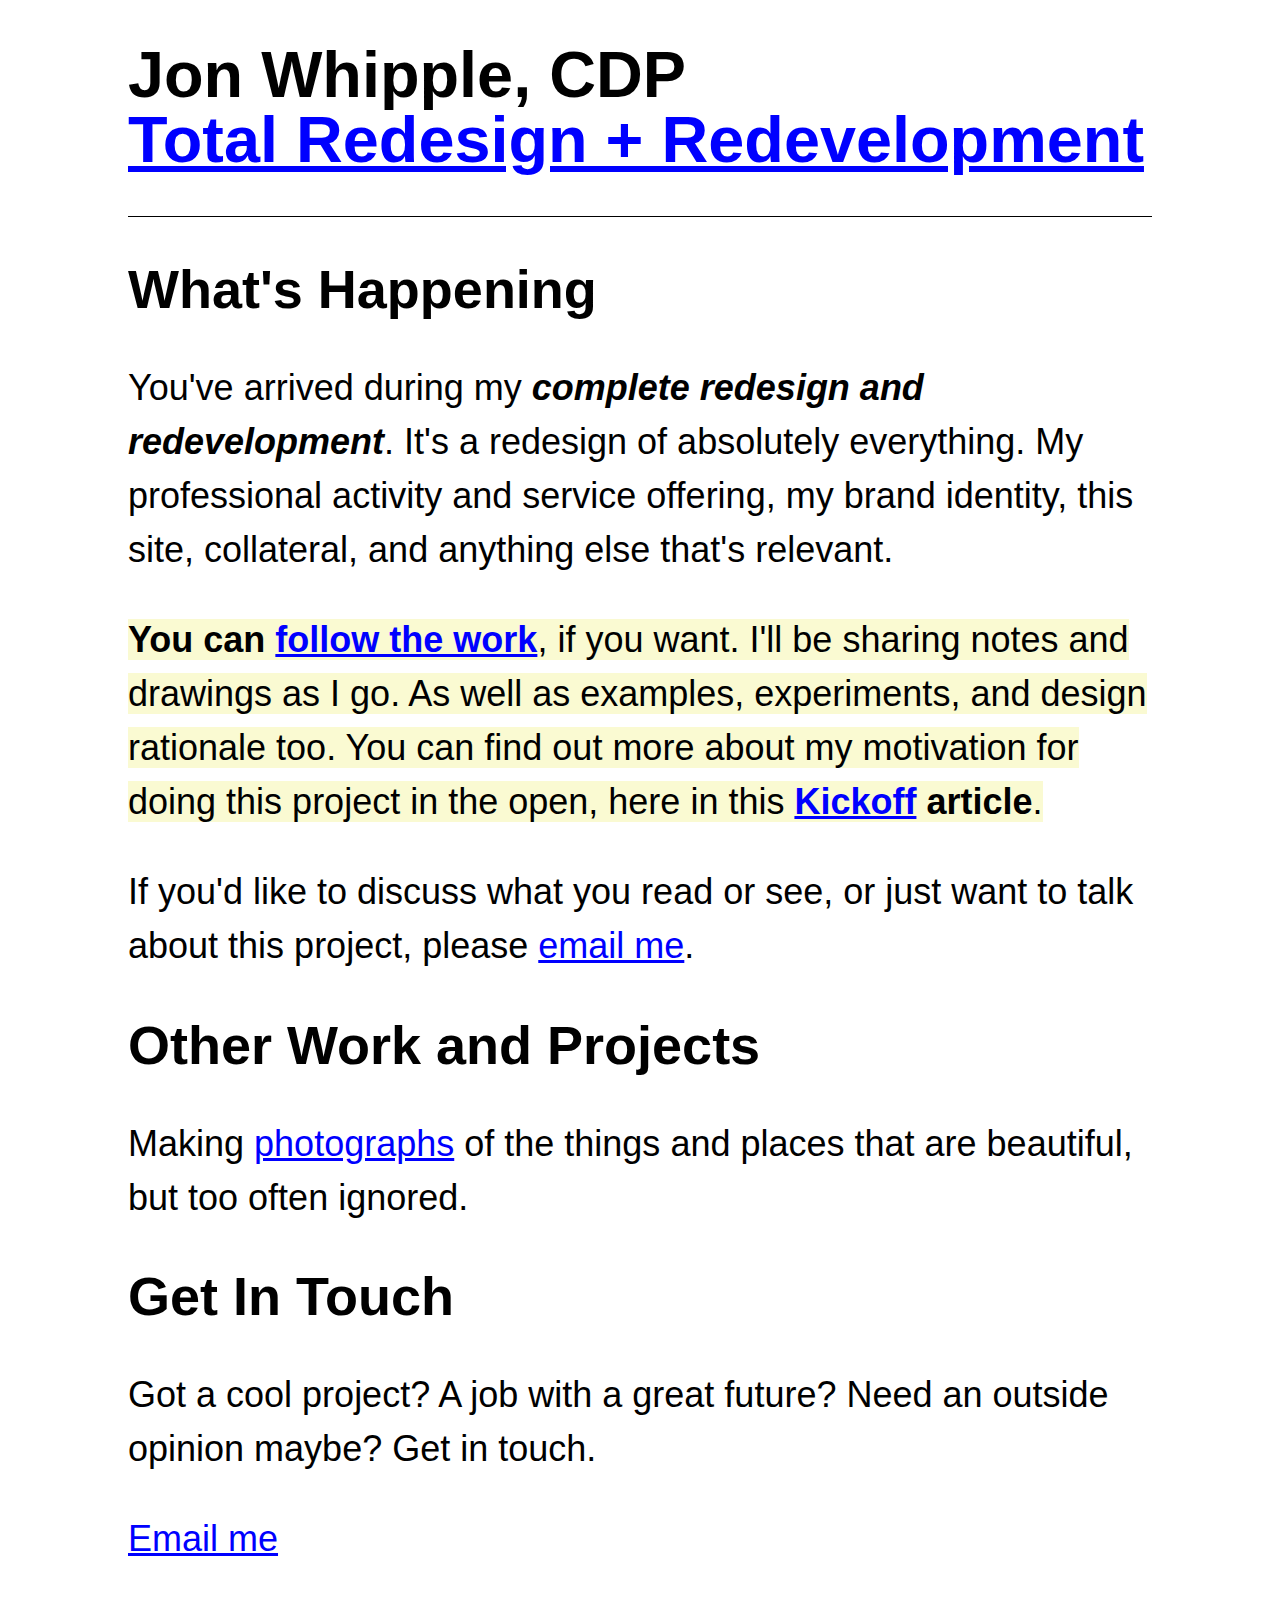
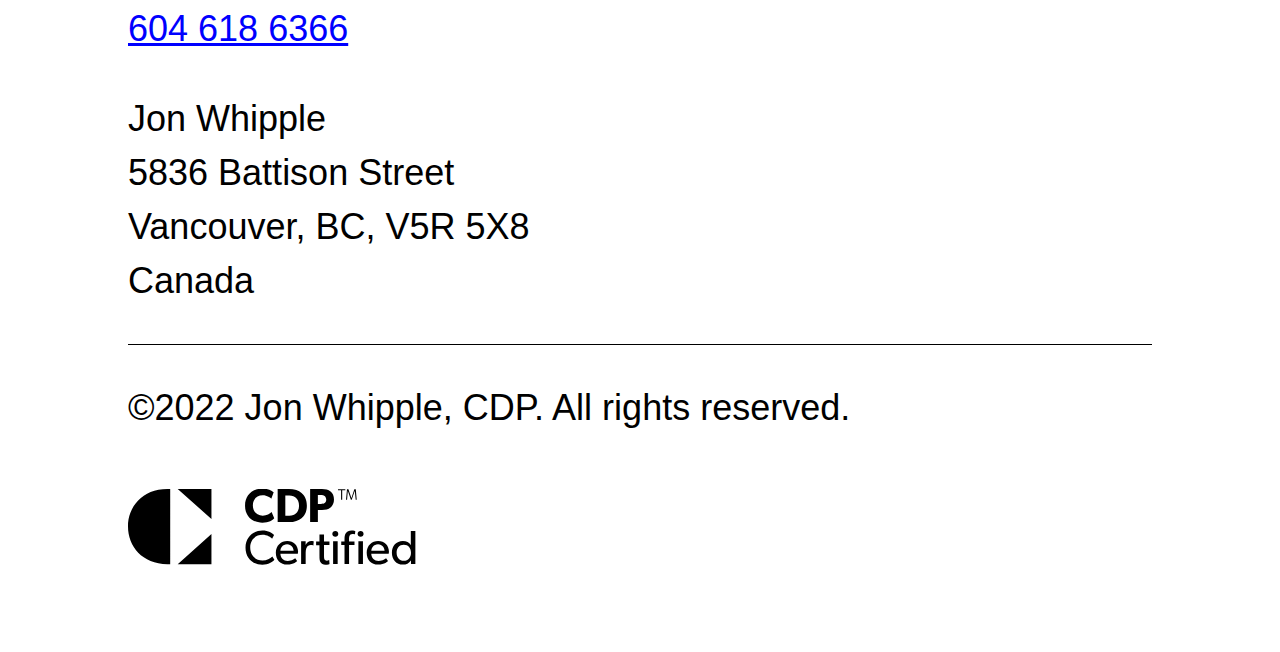
<file: index.html>
<!DOCTYPE html>
<html>
	<head>
		<title>Jon Whipple, CDP</title>
		<meta title="Jon Whipple, CPD">
		<meta charset="utf-8">
		<link rel="stylesheet" href="css/normalize.css">
		<link rel="stylesheet" href="css/jonwhipple.css">
		<script></script>
	</head>
	<body>
		<header>
			<h1>
				Jon Whipple, CDP<br>
				<a href="project-log.html">Total Redesign + Redevelop&shy;ment</a>
			</h1>
		</header>
		<main>
			<section>
				<h2 id="whats-happening">What's Happening</h2>
				<p>You've arrived during my <b><i>complete redesign and redevelopment</i></b>. It's a redesign of absolutely everything. My professional activity and service offering, my brand identity, this site, collateral, and anything else that's relevant.</p>
				<p><span class="highlight"><b>You can <a href="project-log.html">follow the work</a></b>, if you want. I'll be sharing notes and drawings as I go. As well as examples, experiments, and design rationale too. You can find out more about my motivation for doing this project in the open, here in this <b><a href="project-log.html#kickoff">Kickoff</a> article</b>.</span></p>
				<p>If you'd like to discuss what you read or see, or just want to talk about this project, please <a href="mailto:jon@jonwhipple.com?subject=The%20Total%20Redesign%20Project">email me</a>.</p>
			</section>
			<section>
				<h2 id="other-work">Other Work and Projects</h2>
				<p>Making <a href="https://youpic.com/photographer/JonWhipple/">photographs</a> of the things and places that are beautiful, but too often ignored.</p>
			</section>
			<section>
				<h2>Get In Touch</h2>
				<p>Got a cool project? A job with a great future? Need an outside opinion maybe? Get in touch.</p>
				<p><a href="mailto:jon@jonwhipple.com?subject=I've%20got%20a%prposal%20for%20you">Email me</a></p>
				<p><a href="tel:+1(604)6186366">604 618 6366</a></p>
				<p>
					Jon Whipple<br>
					5836 Battison Street<br>
					Vancouver, BC, V5R 5X8<br>
					Canada
				</p>
			</section>
		</main>
		<footer>
			<p class="copyright">©2022 Jon Whipple, CDP. All rights reserved.</p>
			<p><a class="descan" href="https://descan.ca"><img class="certification-mark" src="graphics/cdp.svg" /></a></p>
		</footer>
	</body>
</html>
</file>
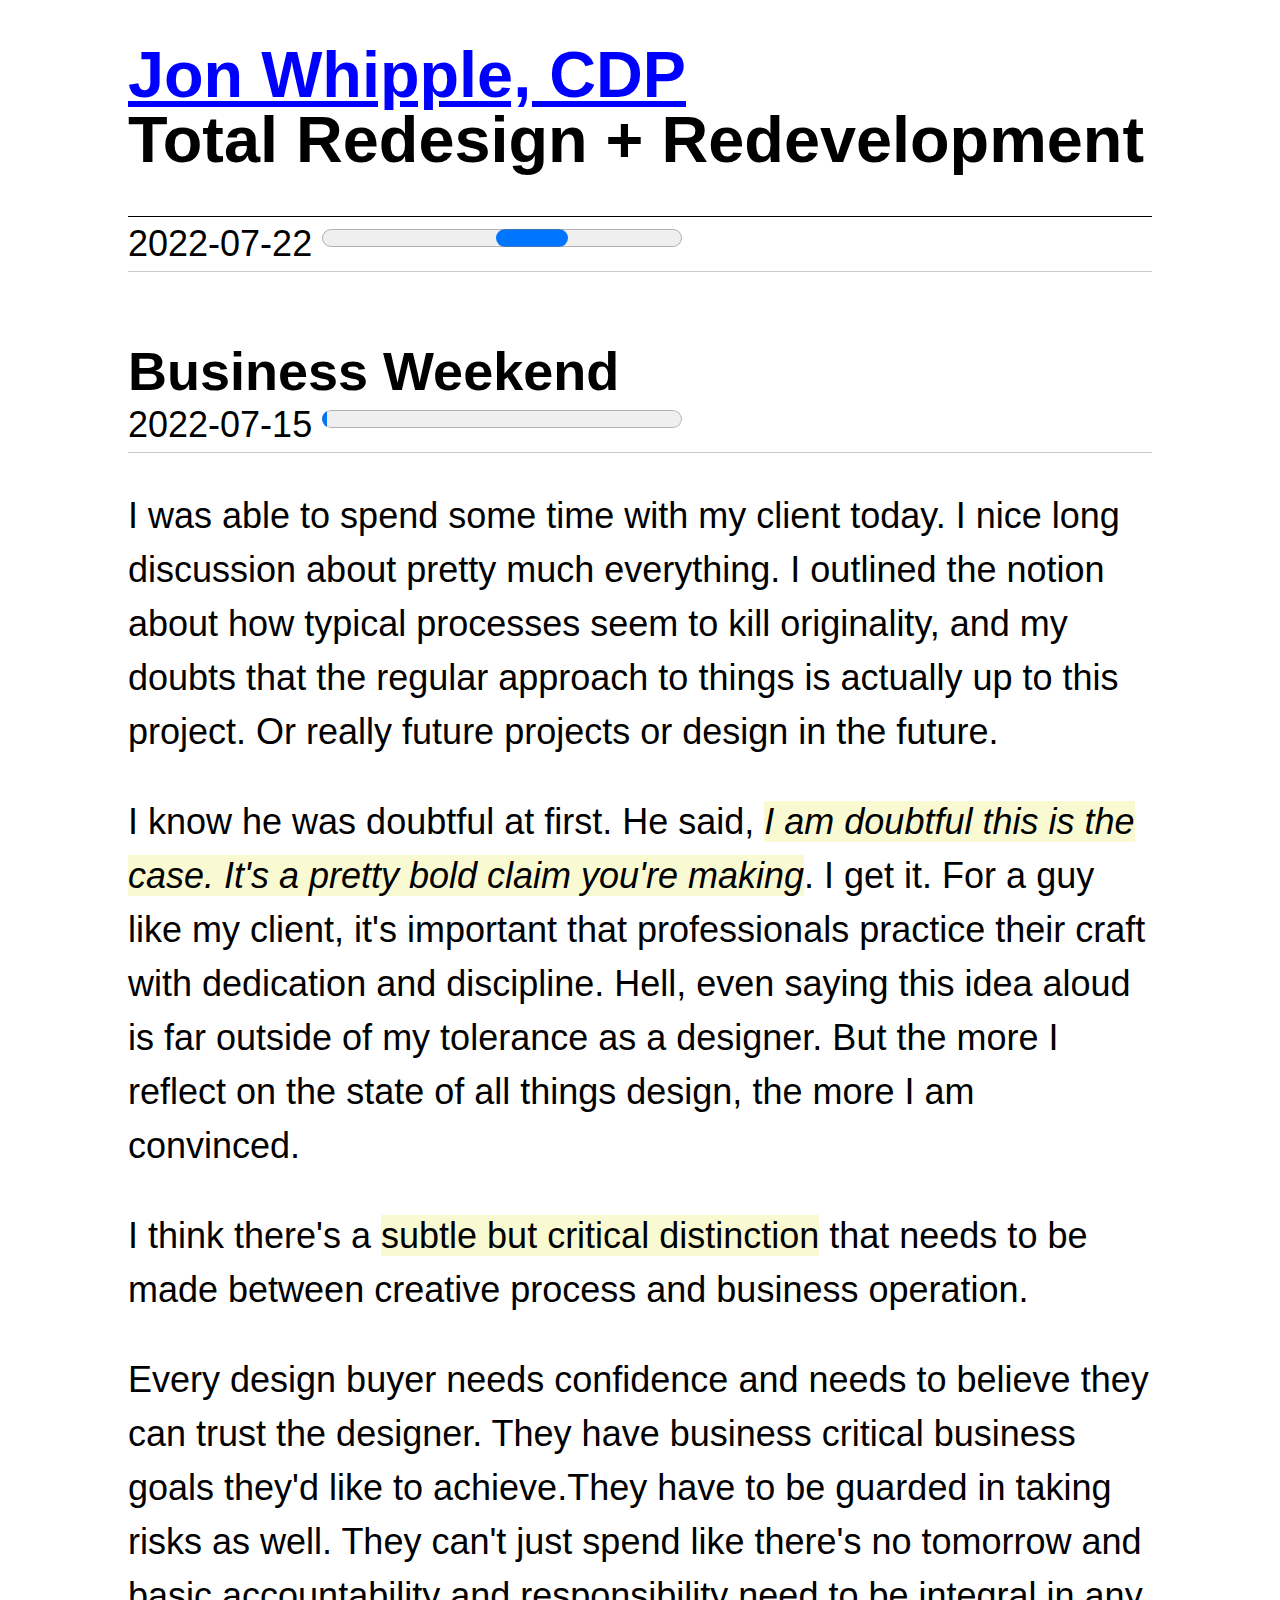
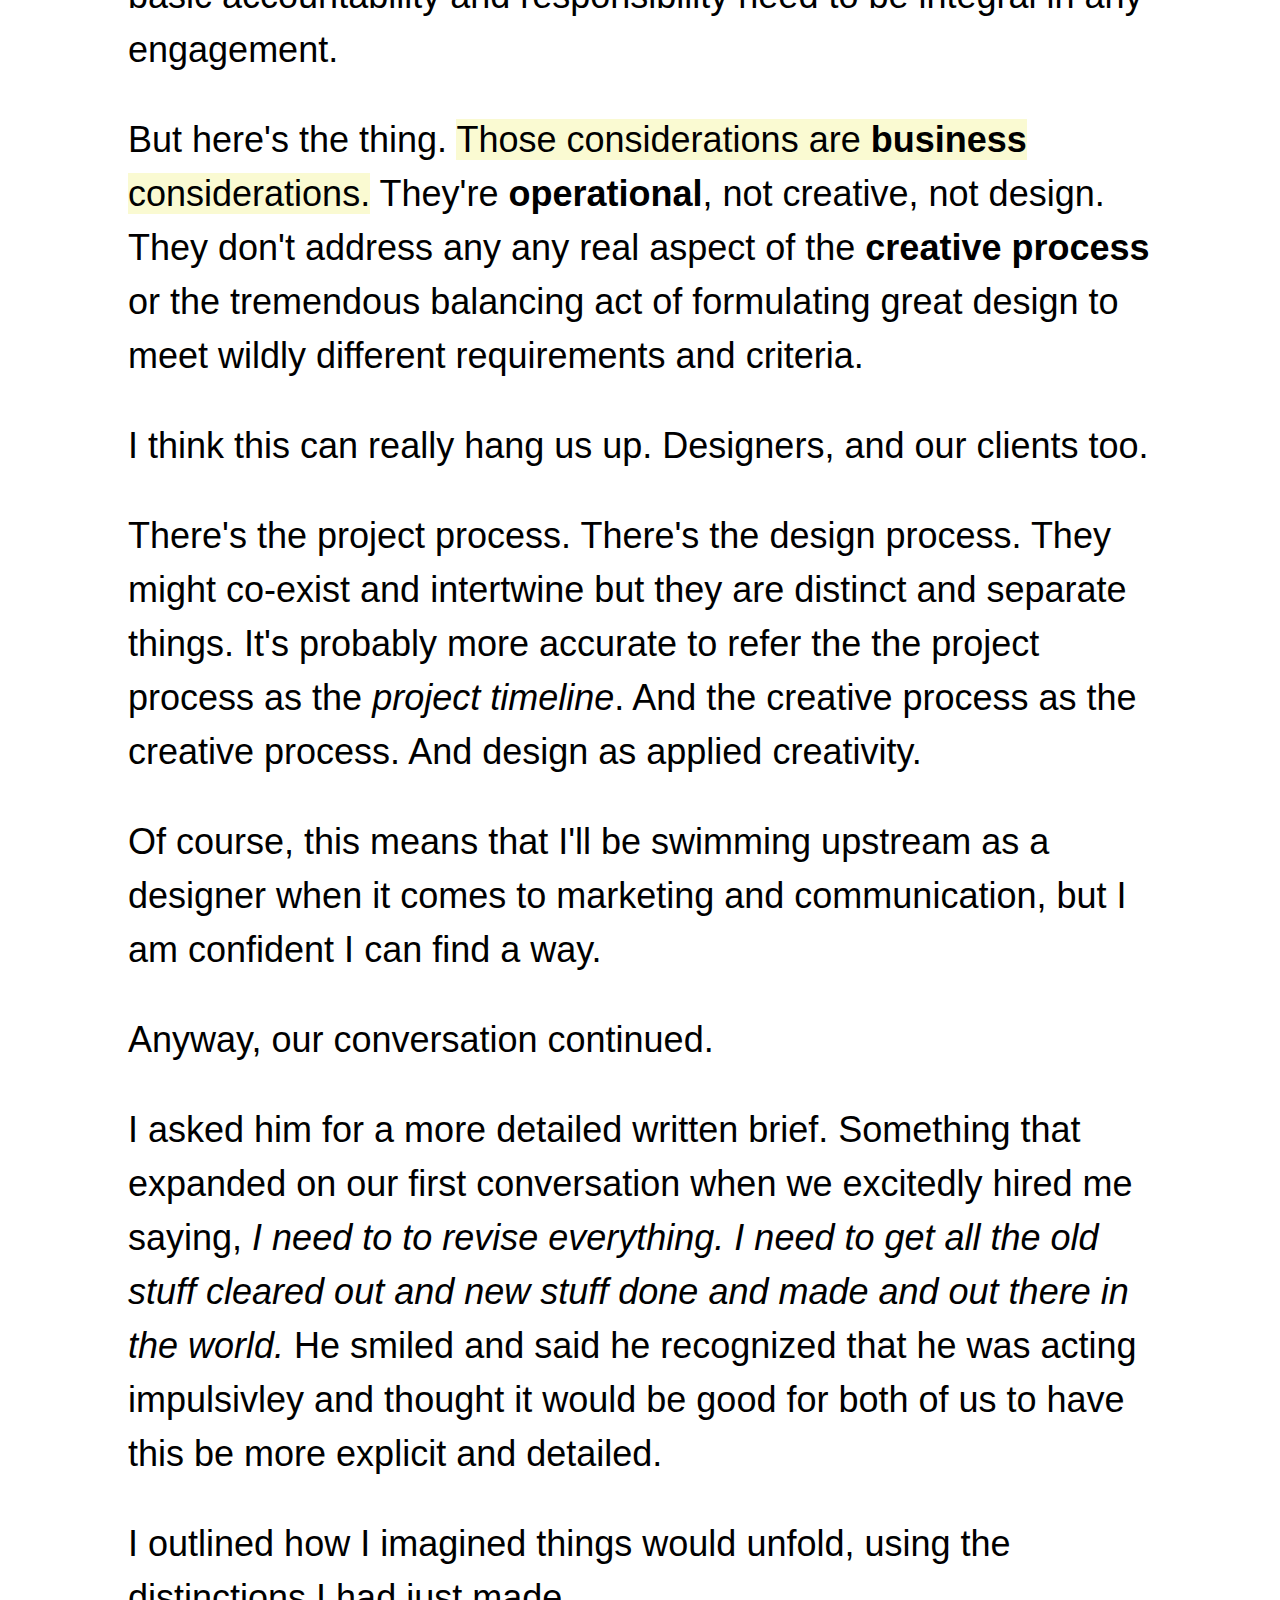
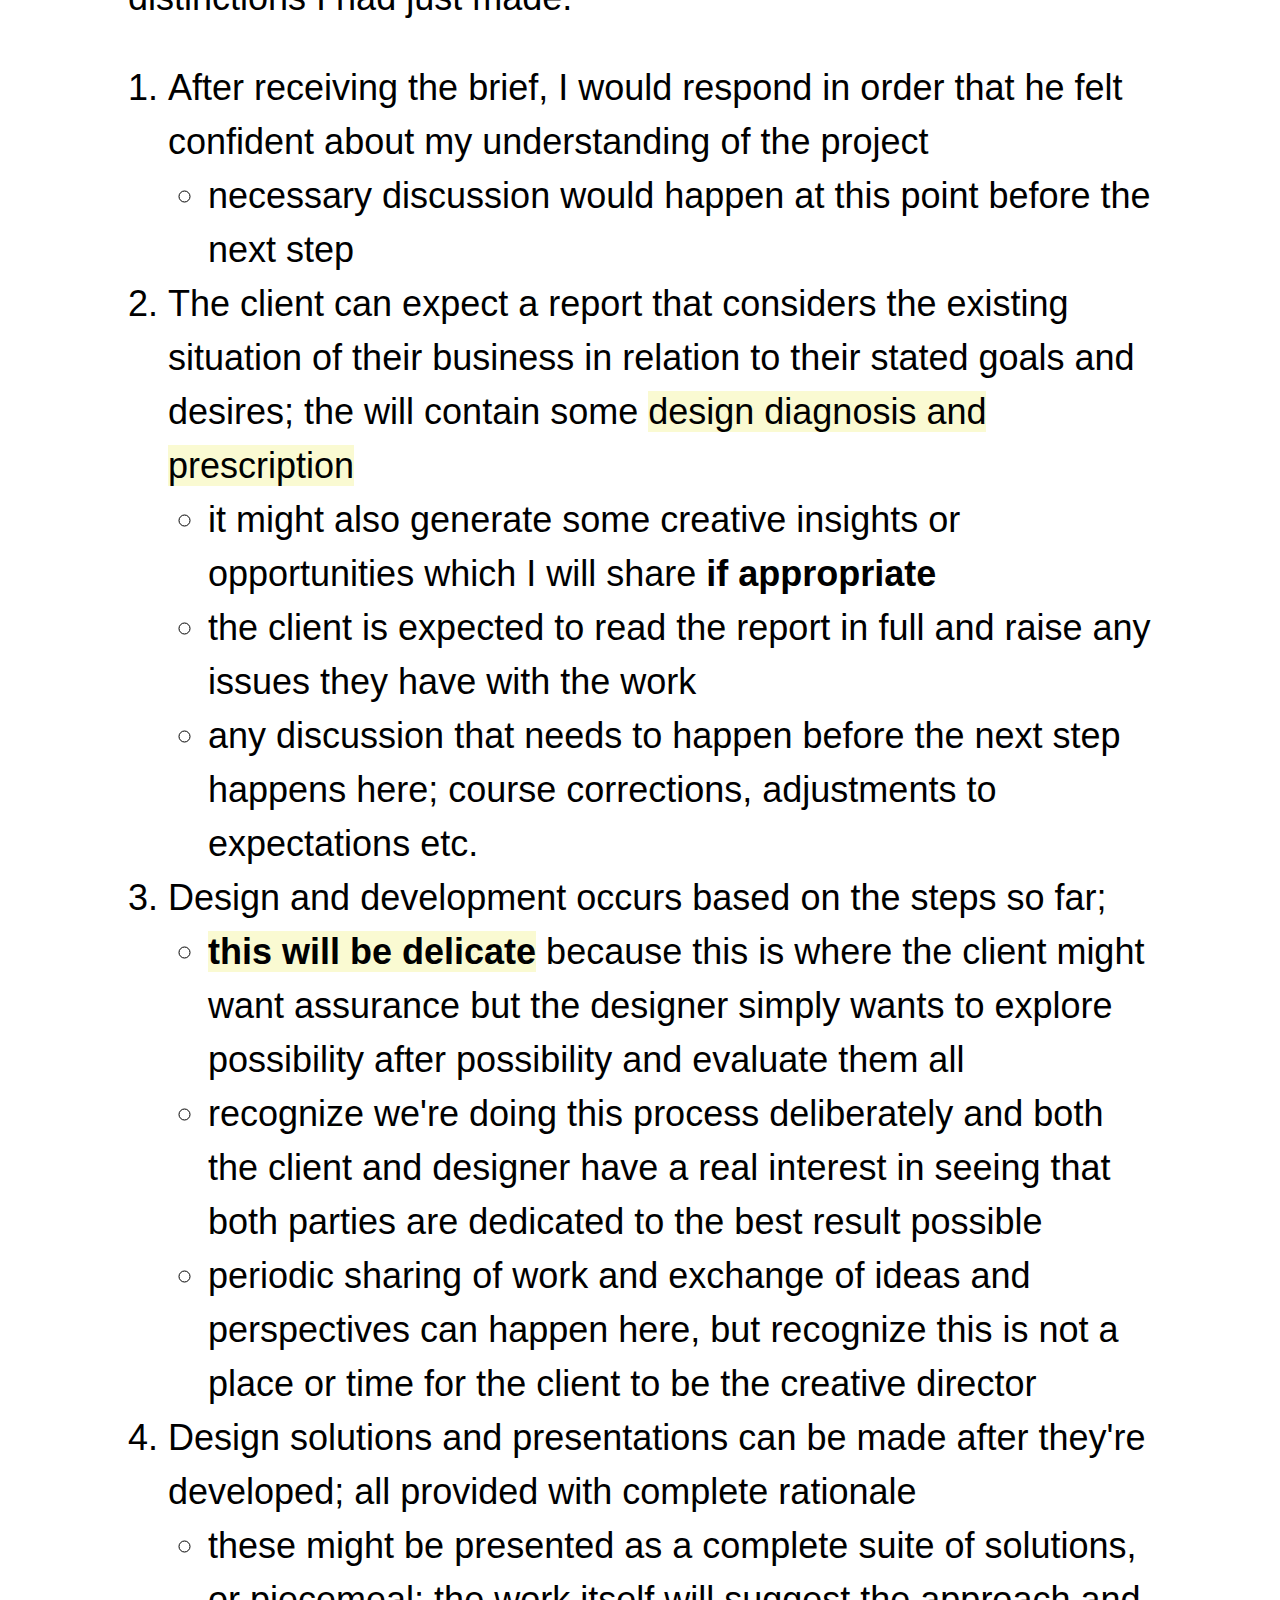
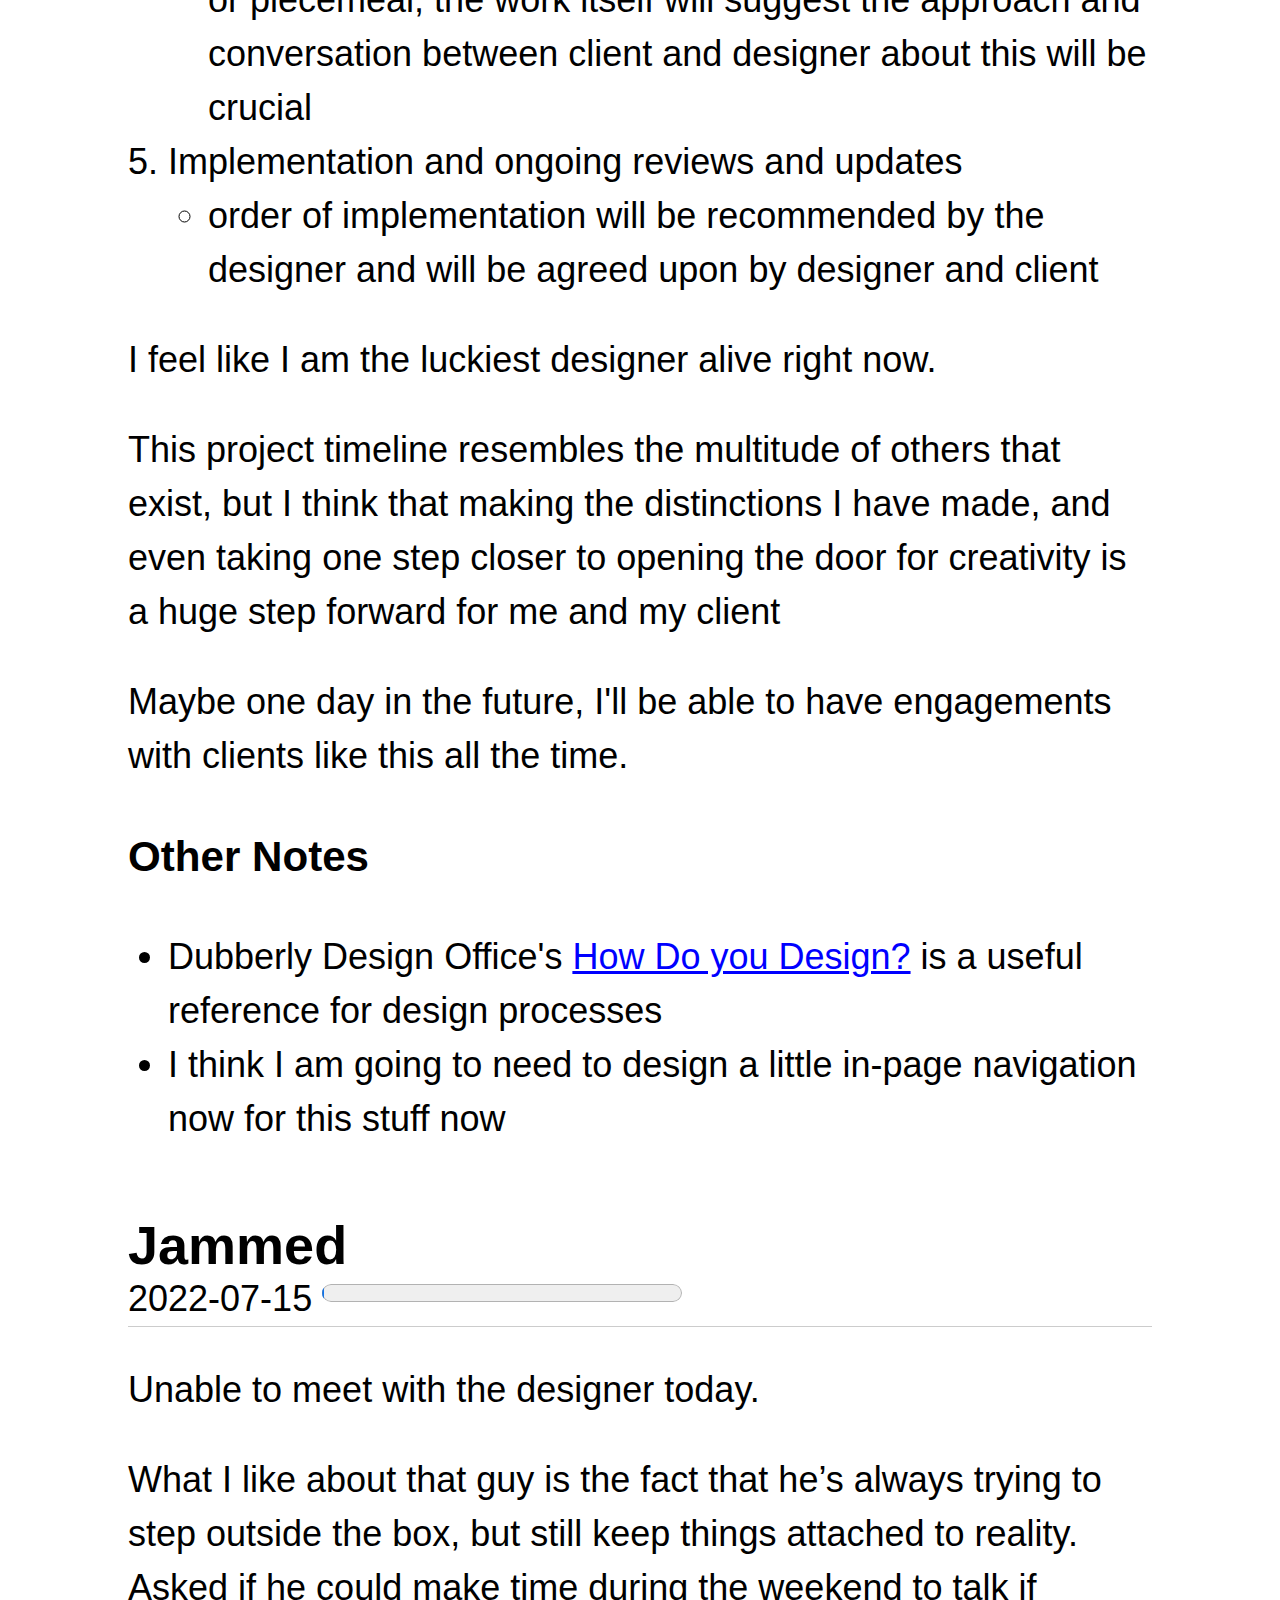
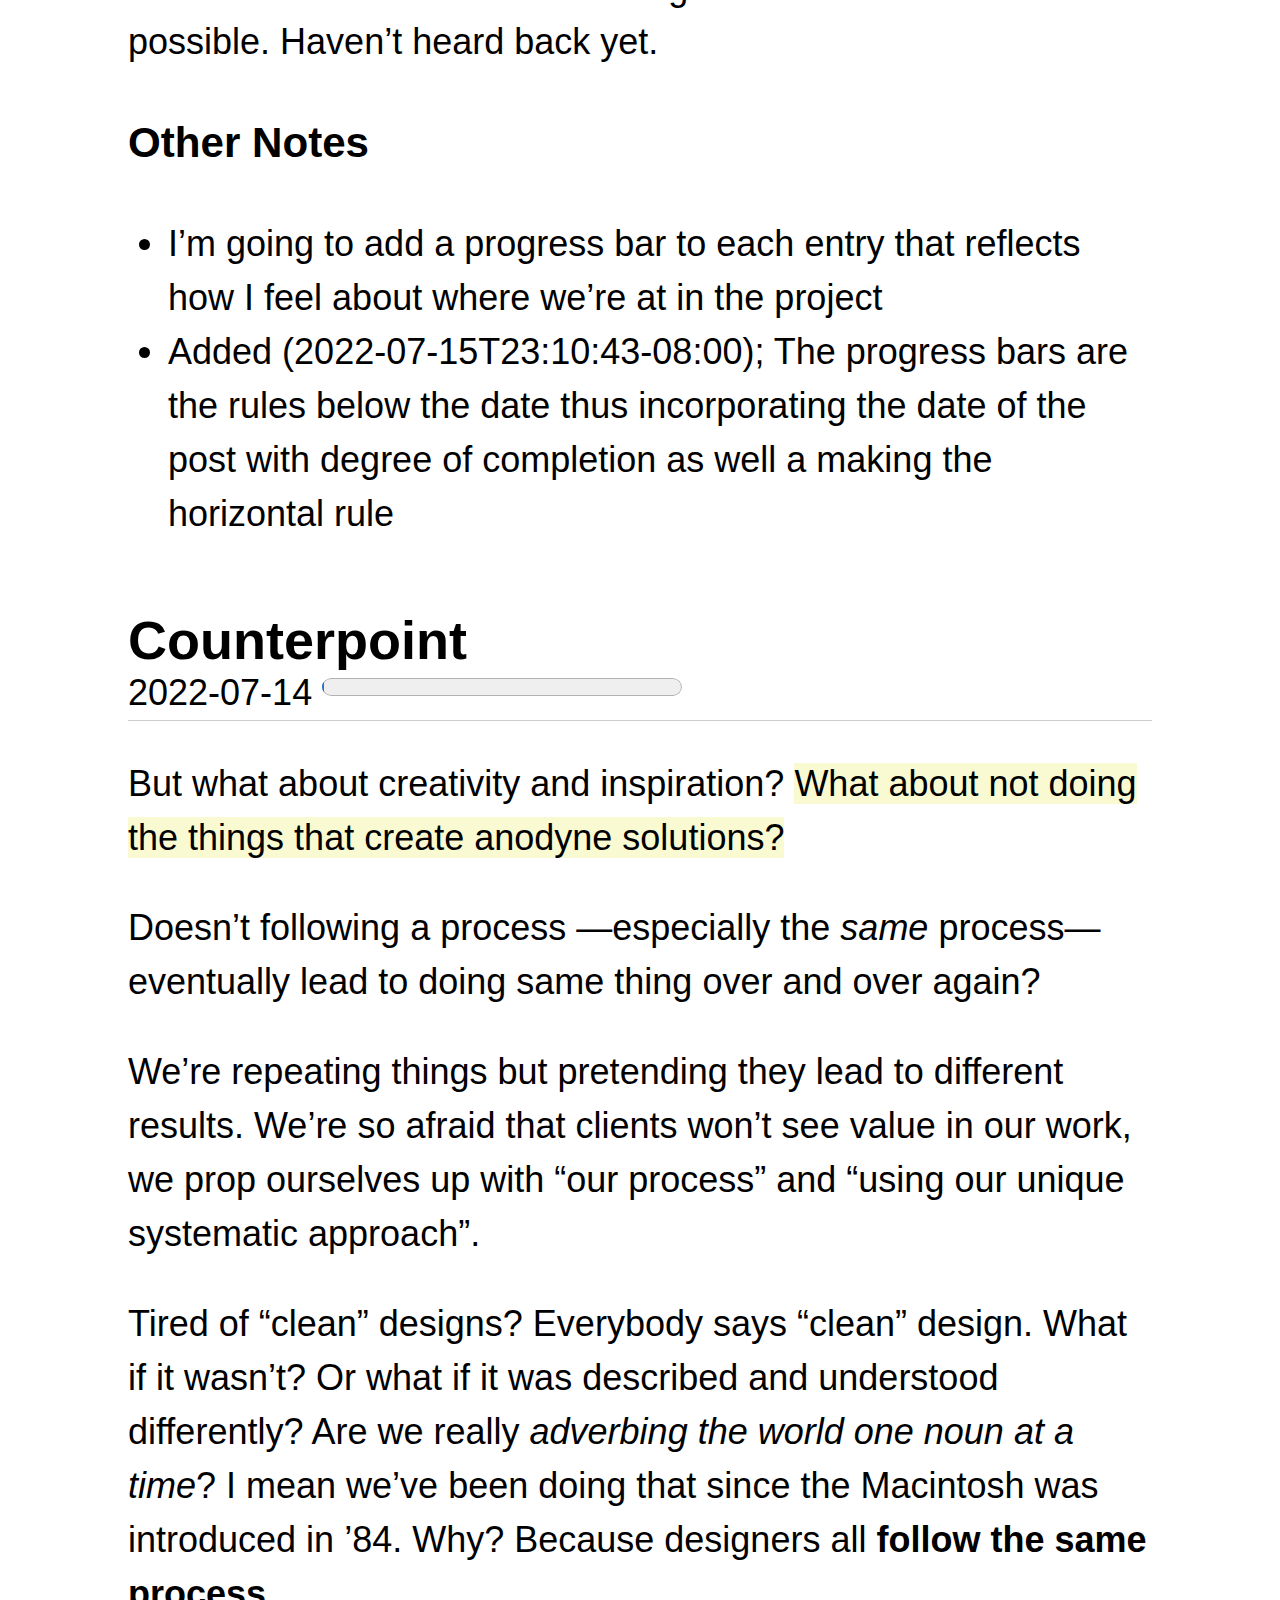
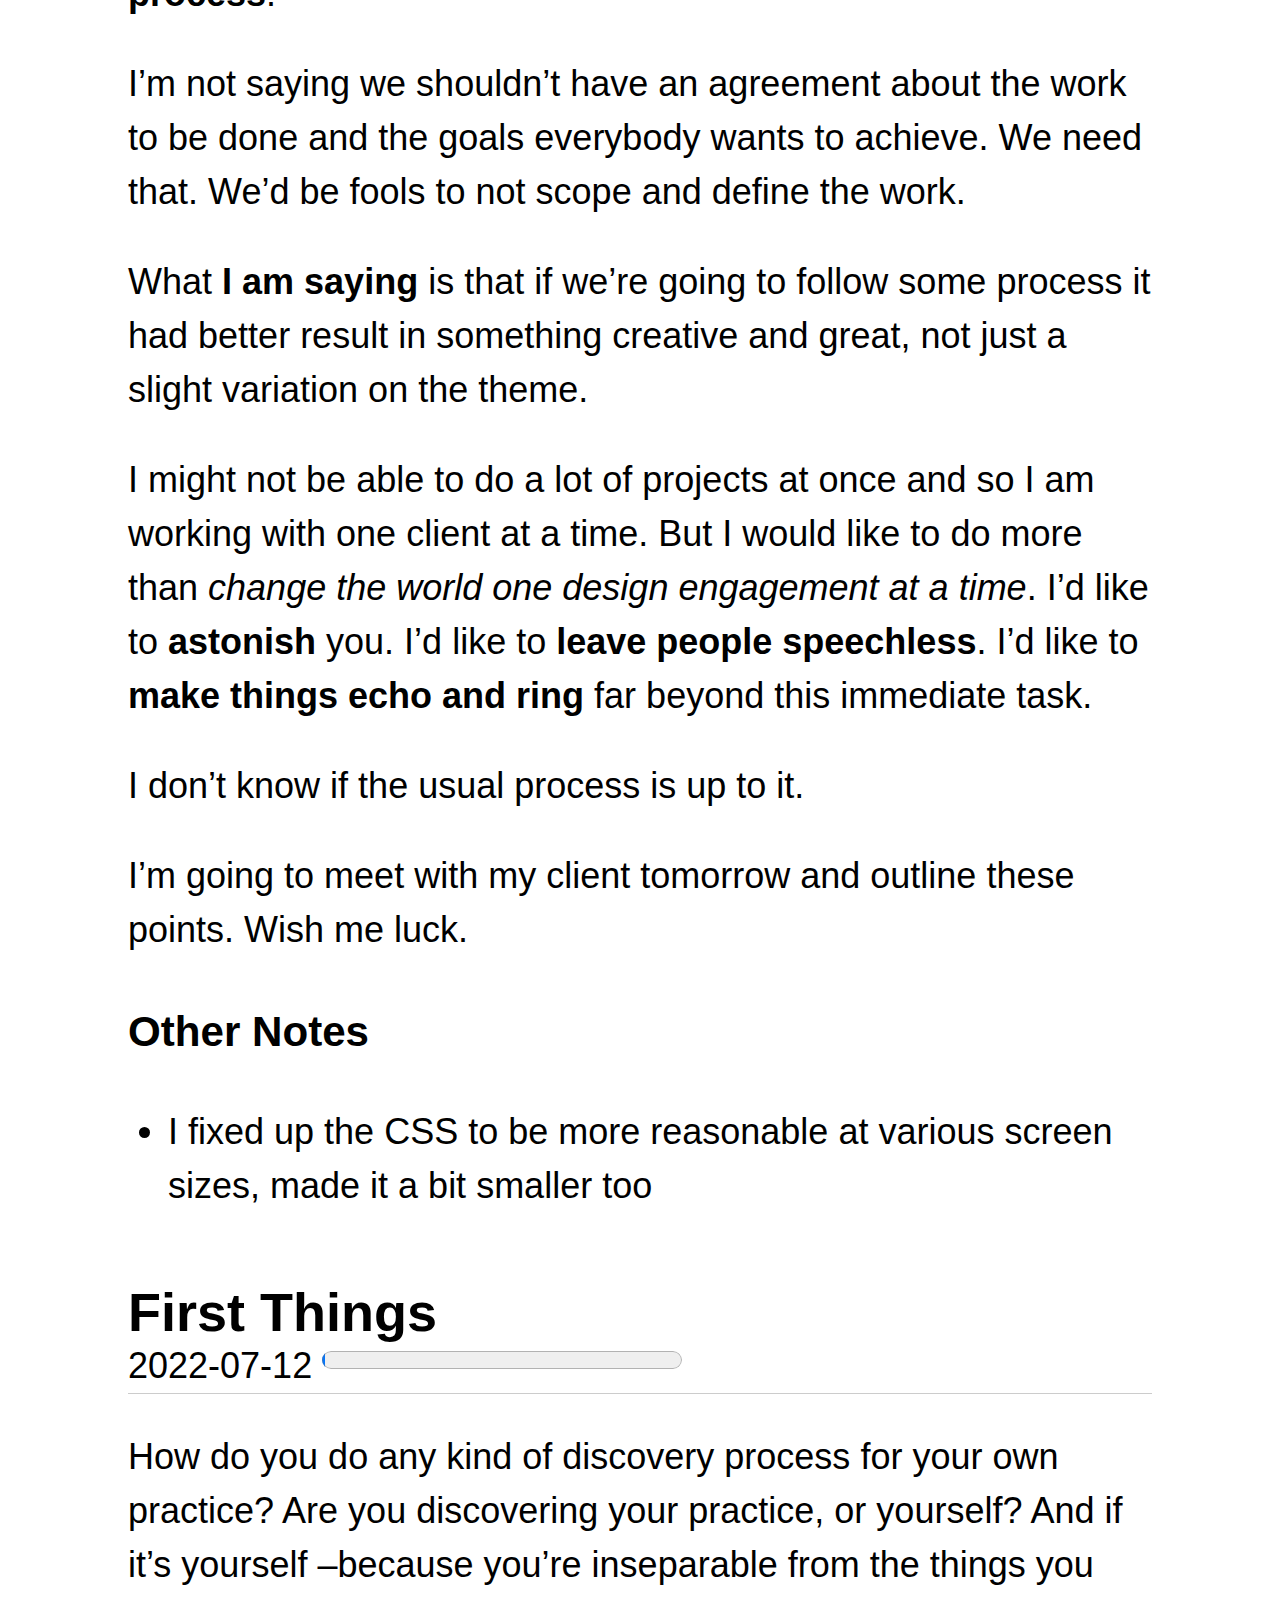
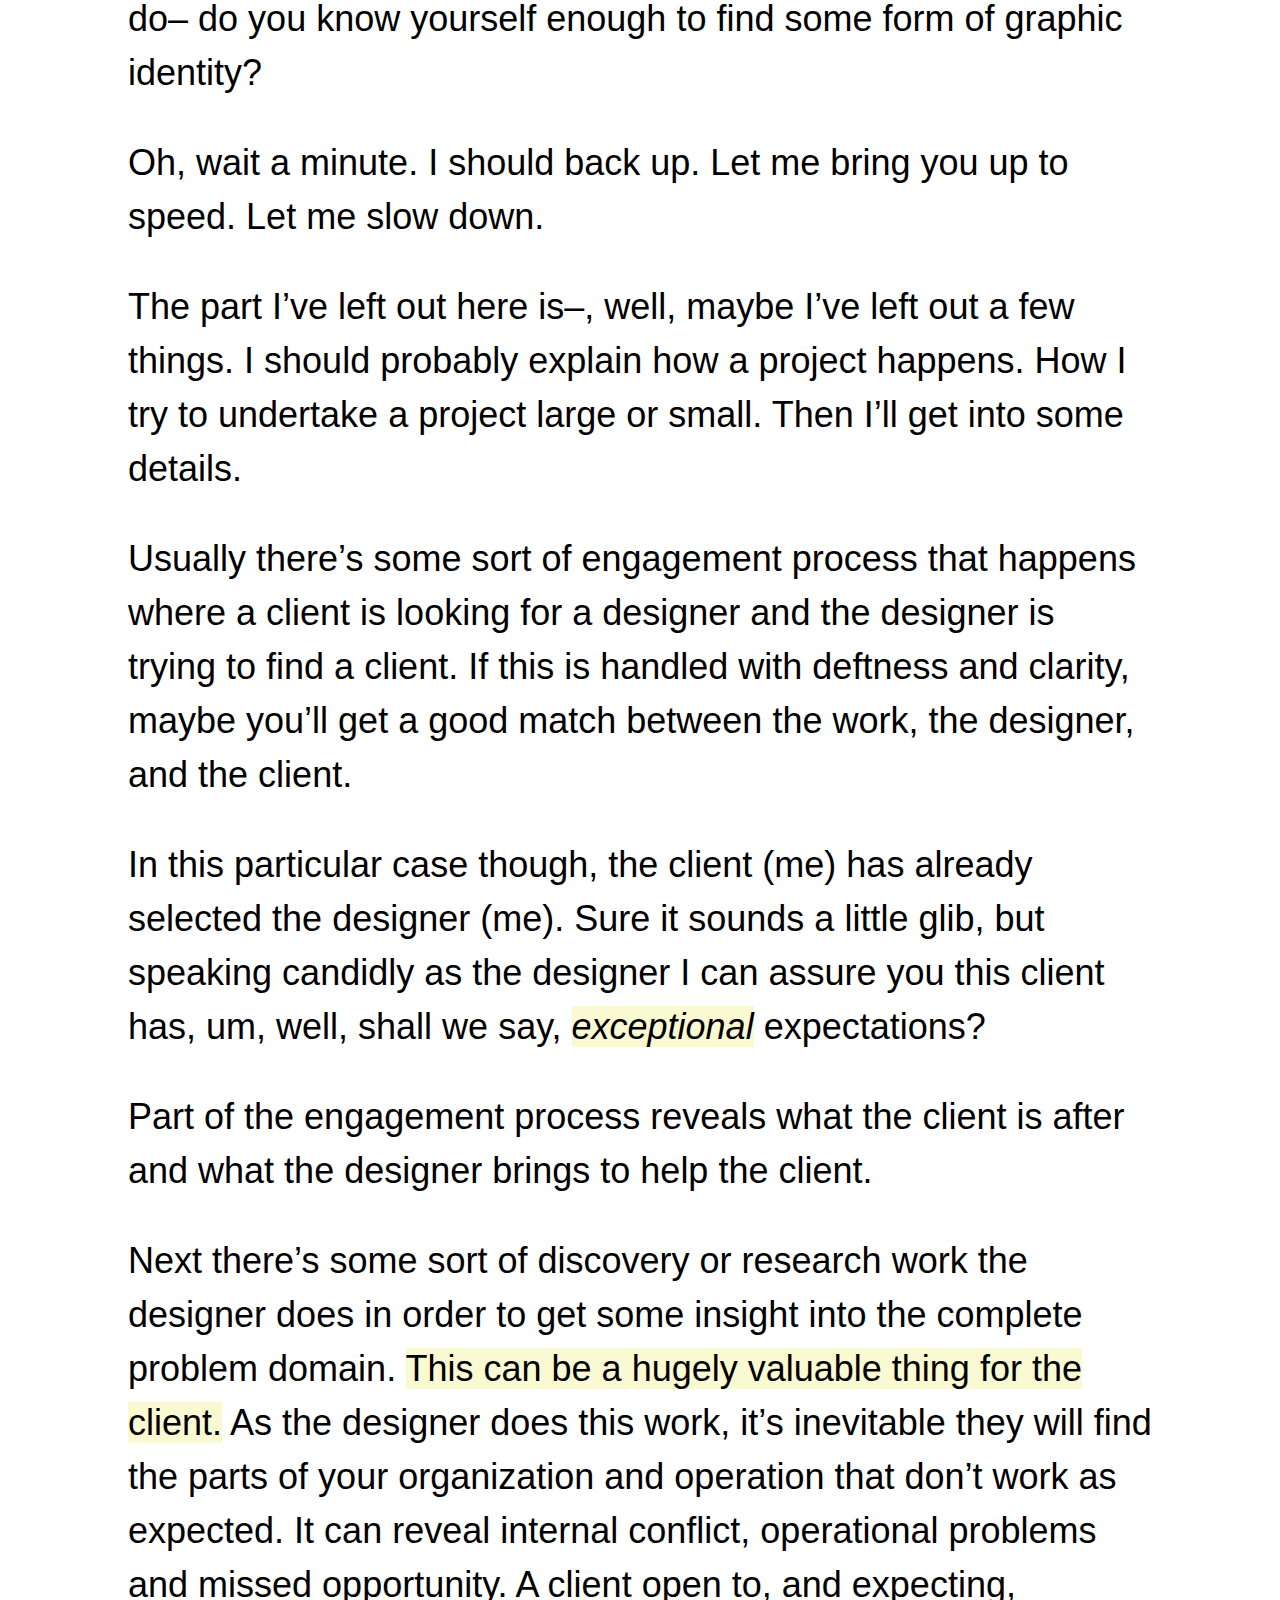
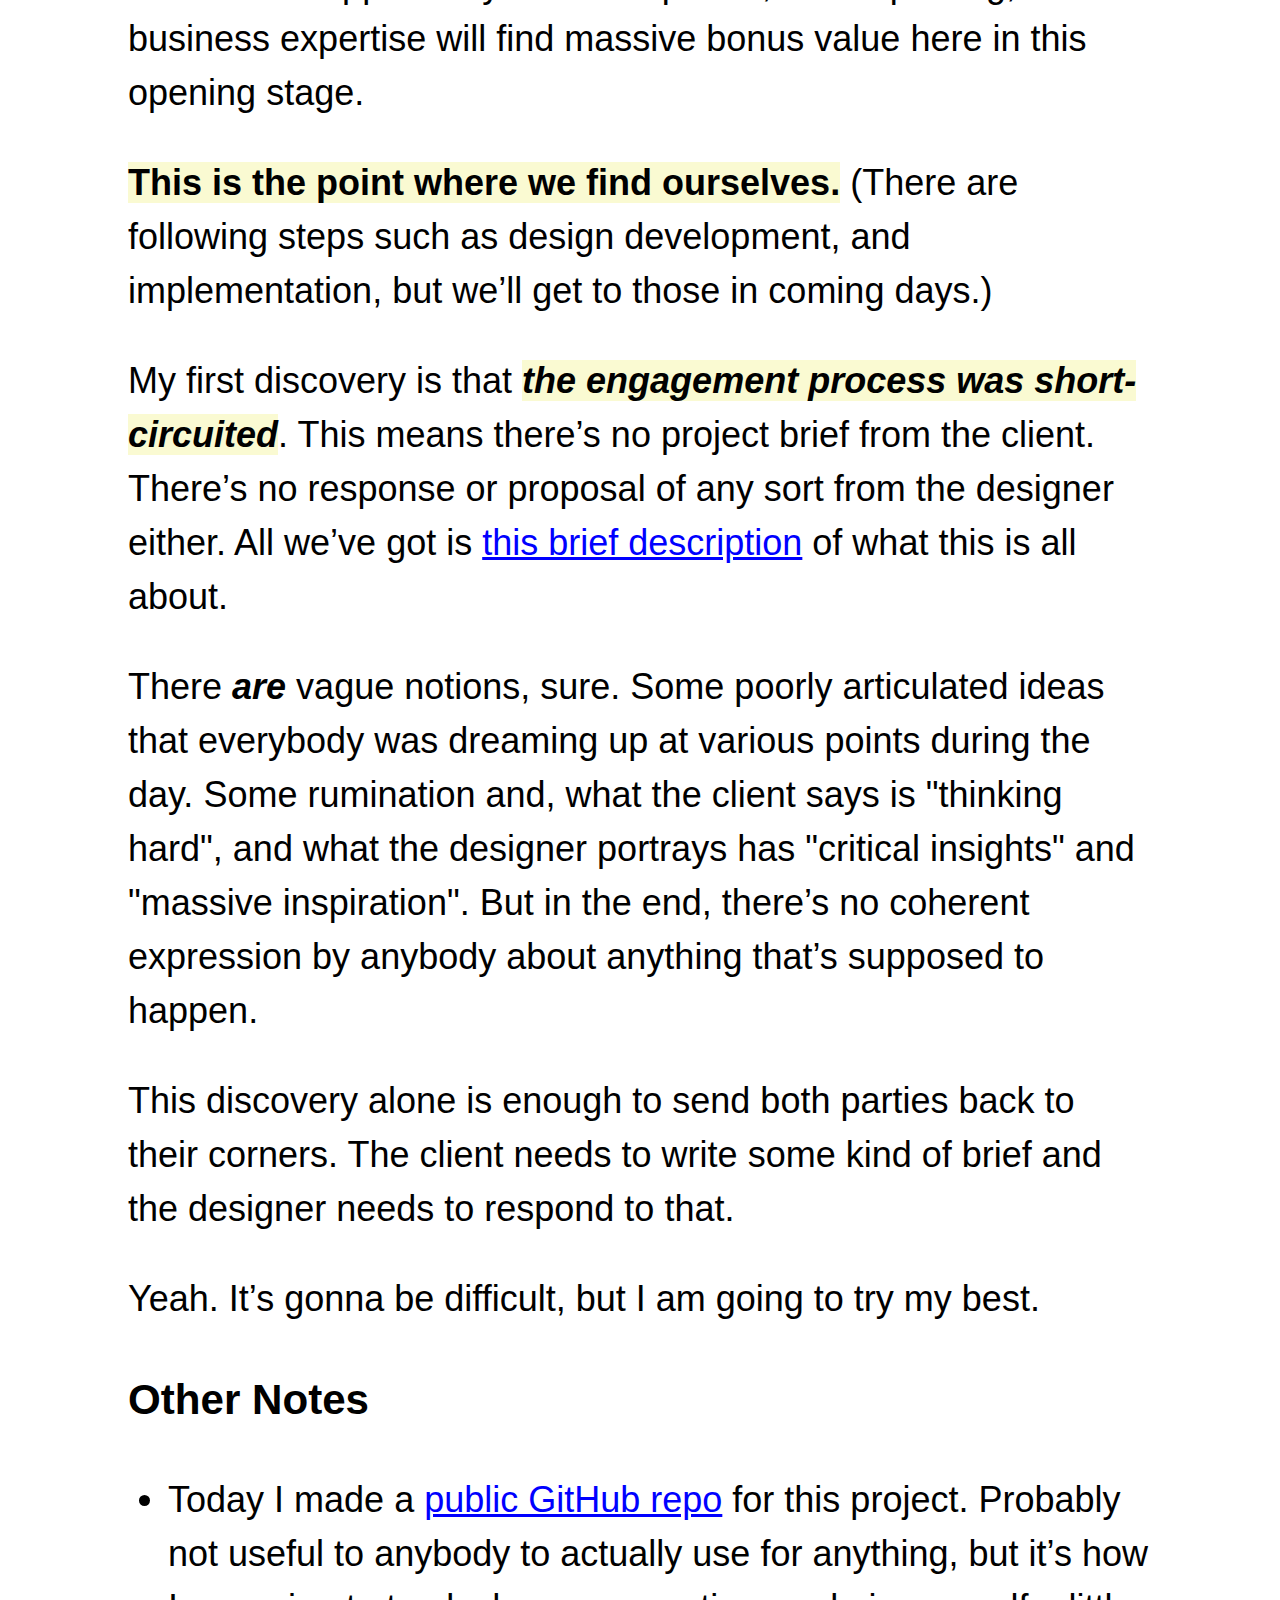
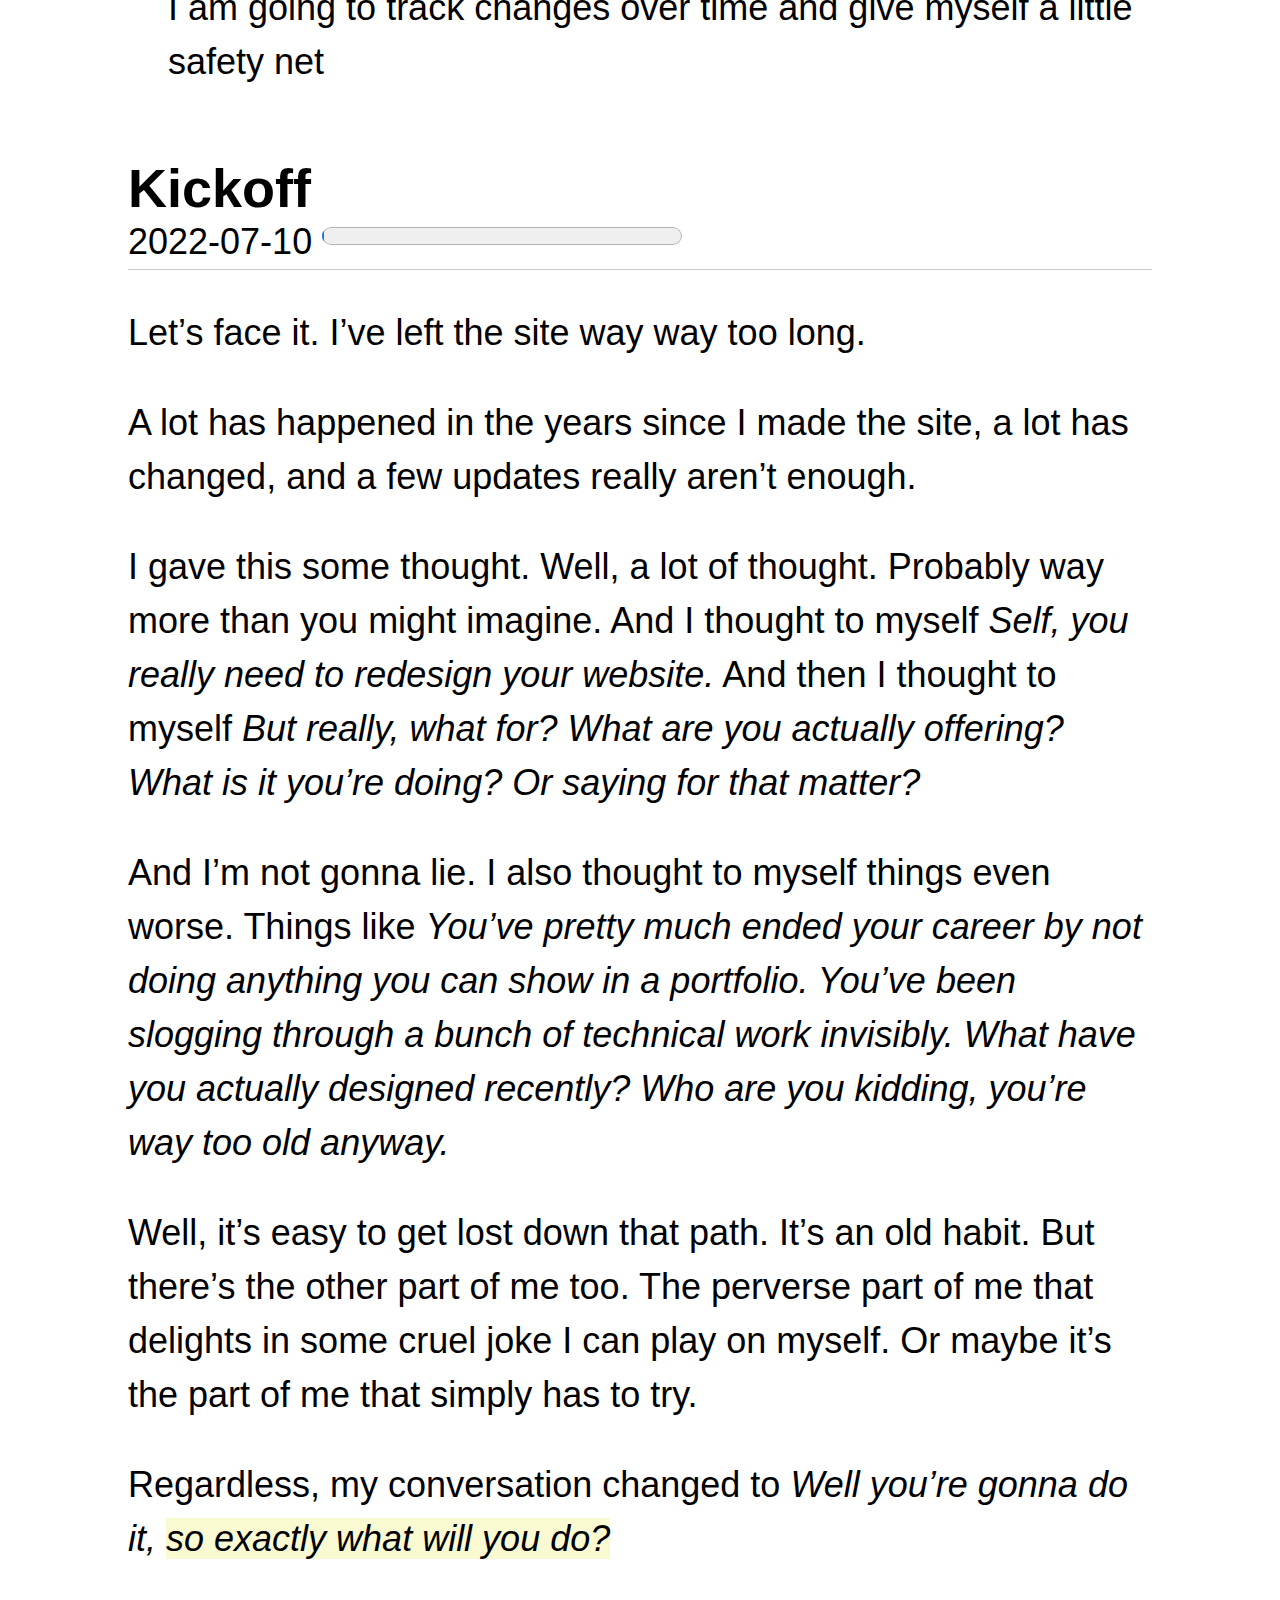
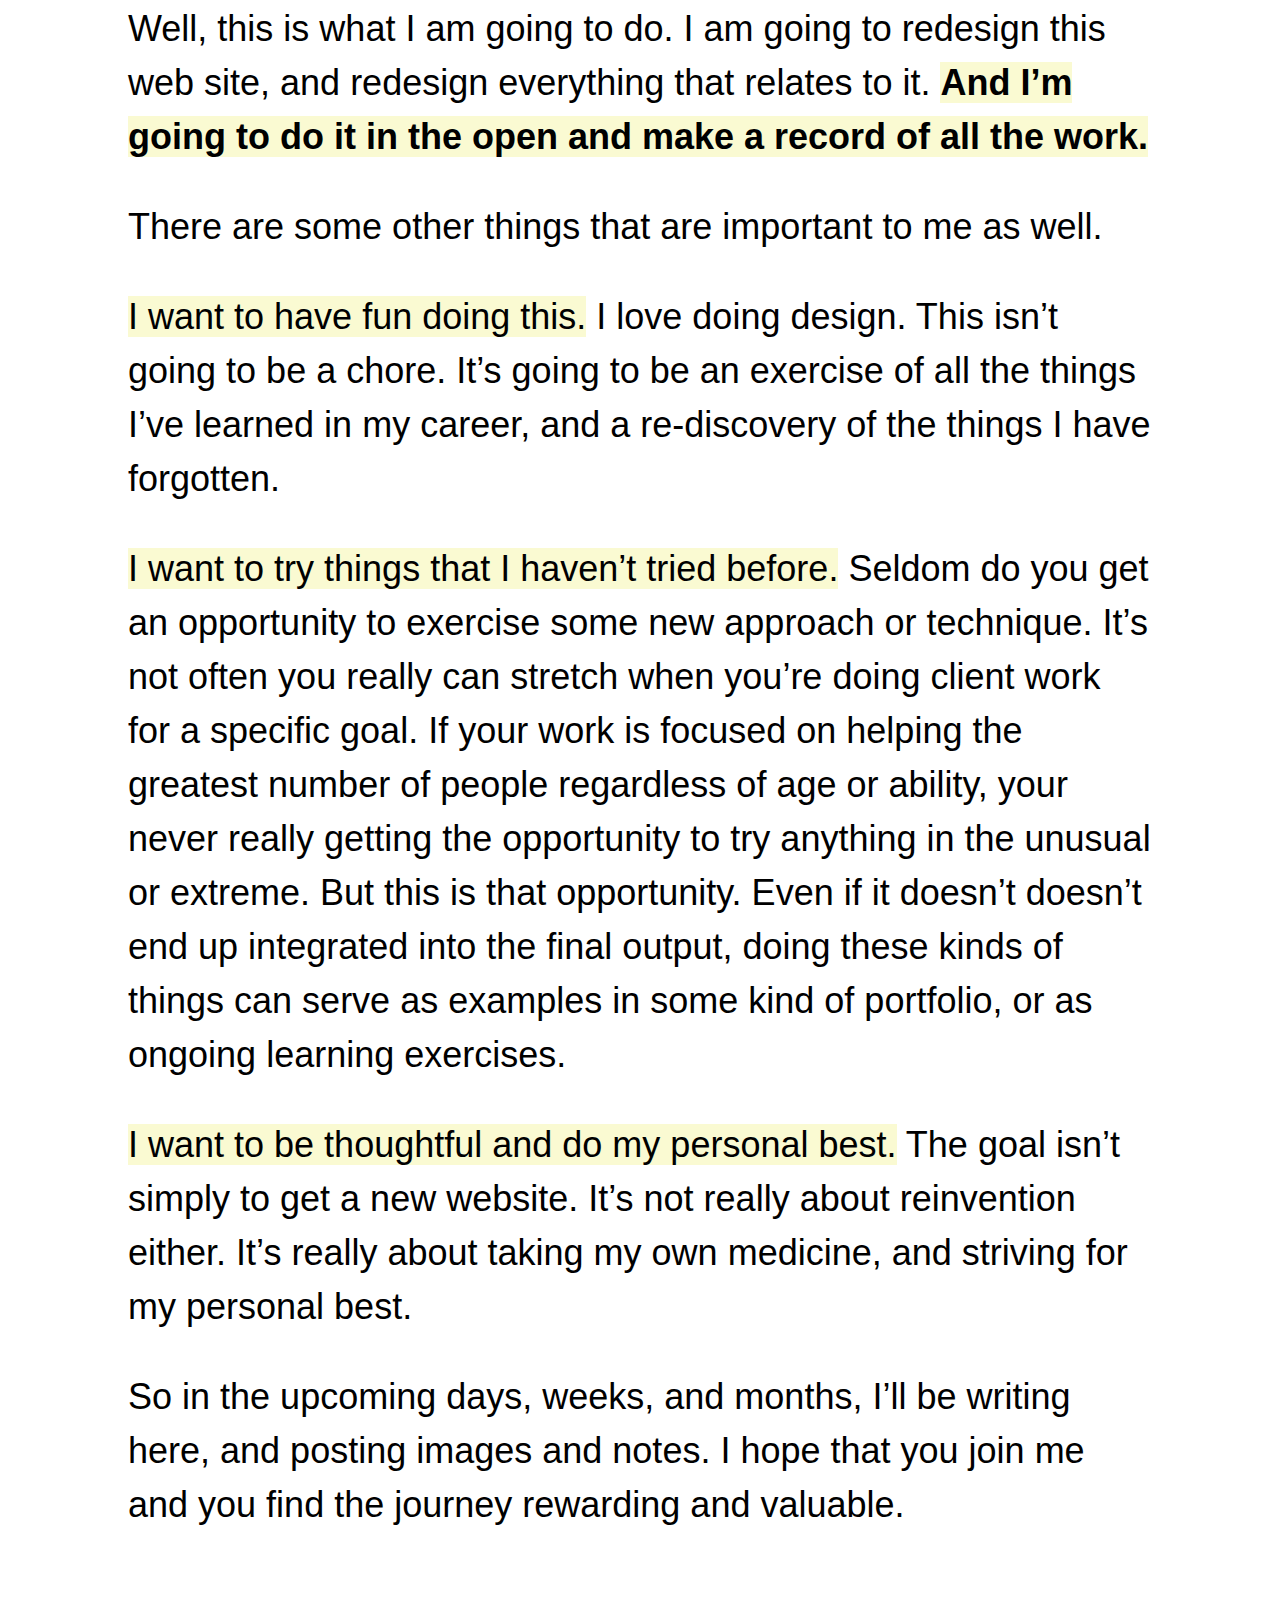
<file: project-log.html>
<!DOCTYPE html>
<html>
<head>
	<title>Jon Whipple, CDP | Project Log</title>

	<meta title="Jon Whipple, CPD">
	<meta charset="utf-8">

	<link rel="stylesheet" href="css/normalize.css">
	<link rel="stylesheet" href="css/jonwhipple.css">
	<script></script>
</head>
<body>
	<header>
		<h1>
			<a href="index.html">Jon Whipple, CDP</a><br>
			Total Redesign + Redevelopment
		</h1>
	</header>
	<main>
		<article id="">
			<h2></h2>
			<p class="date">
				2022-07-22
				<progress></progress>
			</p>
		</article>
		<article id="business-weekend">
			<h2>Business Weekend</h2>
			<p class="date">
				2022-07-15
				<progress class="total-redesign" max="100" value="1.5"> 1.5% </progress>
			</p>
			<p>I was able to spend some time with my client today. I nice long discussion about pretty much everything. I outlined the notion about how typical processes seem to kill originality, and my doubts that the regular approach to things is actually up to this project. Or really future projects or design in the future.</p>
			<p>I know he was doubtful at first. He said, <span class="highlight"><i>I am doubtful this is the case. It's a pretty bold claim you're making</i></span>. I get it. For a guy like my client, it's important that professionals practice their craft with dedication and discipline. Hell, even saying this idea aloud is far outside of my tolerance as a designer. But the more I reflect on the state of all things design, the more I am convinced.</p>
			<p>I think there's a <span class="highlight">subtle but critical distinction</span> that needs to be made between creative process and business operation.</p>
			<p>Every design buyer needs confidence and needs to believe they can trust the designer. They have business critical business goals they'd like to achieve.They have to be guarded in taking risks as well. They can't just spend like there's no tomorrow and basic accountability and responsibility need to be integral in any engagement.</p>
			<p>But here's the thing. <span class="highlight"'">Those considerations are <b>business</b> considerations.</span> They're <b>operational</b>, not creative, not design. They don't address any any real aspect of the <b>creative process</b> or the tremendous balancing act of formulating great design to meet wildly different requirements and criteria.</p>
			<p>I think this can really hang us up. Designers, and our clients too.</p>
			<p>There's the project process. There's the design process. They might co-exist and intertwine but they are distinct and separate things. It's probably more accurate to refer the the project process as the <i>project timeline</i>. And the creative process as the creative process. And design as applied creativity.</p>
			<p>Of course, this means that I'll be swimming upstream as a designer when it comes to marketing and communication, but I am confident I can find a way.</p>
			<p>Anyway, our conversation continued.</p>
			<p>I asked him for a more detailed written brief. Something that expanded on our first conversation when we excitedly hired me saying, <i>I need to to revise everything. I need to get all the old stuff cleared out and new stuff done and made and out there in the world.</i> He smiled and said he recognized that he was acting impulsivley and thought it would be good for both of us to have this be more explicit and detailed.</p>
			<p>I outlined how I imagined things would unfold, using the distinctions I had just made.</p>
			<ol>
			<li>After receiving the brief, I would respond in order that he felt confident about my understanding of the project
				<ul>
					<li>necessary discussion would happen at this point before the next step</li>
				</ul>
			</li>
			<li>The client can expect a report that considers the existing situation of their business in relation to their stated goals and desires; the will contain some <span class="highlight">design diagnosis and prescription</span>
				<ul>
					<li>it might also generate some creative insights or opportunities which I will share <b>if appropriate</b></li>
					<li>the client is expected to read the report in full and raise any issues they have with the work</li>
					<li>any discussion that needs to happen before the next step happens here; course corrections, adjustments to expectations etc.</li>
				</ul>
			</li>
			<li>Design and development occurs based on the steps so far; 
				<ul>
					<li><span class="highlight"><b>this will be delicate</b></span> because this is where the client might want assurance but the designer simply wants to explore possibility after possibility and evaluate them all</li>
					<li>recognize we're doing this process deliberately and both the client and designer have a real interest in seeing that both parties are dedicated to the best result possible</li>
					<li>periodic sharing of work and exchange of ideas and perspectives can happen here, but recognize this is not a place or time for the client to be the creative director</li>
				</ul>
			</li>
			<li>
				Design solutions and presentations can be made after they're developed; all provided with complete rationale
				<ul>
					<li>these might be presented as a complete suite of solutions, or piecemeal; the work itself will suggest the approach and conversation between client and designer about this will be crucial
				</ul>
			</li>
			<li>
				Implementation and ongoing reviews and updates
				<ul>
					<li>order of implementation will be recommended by the designer and will be agreed upon by designer and client</li>
				</ul>
			</li>
			</ol>
			<p>I feel like I am the luckiest designer alive right now.</p>
			<p>This project timeline resembles the multitude of others that exist, but I think that making the distinctions I have made, and even taking one step closer to opening the door for creativity is a huge step forward for me and my client</p>
			<p>Maybe one day in the future, I'll be able to have engagements with clients like this all the time.</p>
			<aside class="other-notes">
				<h3>Other Notes</h3>
				<ul>
					<li>Dubberly Design Office's <a href="http://www.dubberly.com/articles/how-do-you-design.html">How Do you Design?</a> is a useful reference for design processes</li>
					<li>I think I am going to need to design a little in-page navigation now for this stuff now</li>
				</ul>
			</aside>
		</article>
		<article id="jammed">
			<h2>Jammed</h2>
			<p class="date">
				2022-07-15
				<progress class="total-redesign" max="100" value="0.5"> 0.5% </progress>
			</p>
			<p>Unable to meet with the designer today.</p>
			<p>What I like about that guy is the fact that he’s always trying to step outside the box, but still keep things attached to reality. Asked if he could make time during the weekend to talk if possible. Haven’t heard back yet.</p>
			<aside class="other-notes">
				<h3>Other Notes</h3>
				<ul>
					<li>I’m going to add a progress bar to each entry that reflects how I feel about where we’re at in the project</li>
					<li>Added (2022-07-15T23:10:43-08:00); The progress bars are the rules below the date thus incorporating the date of the post with degree of completion as well a making the horizontal rule</li>
				</ul>
			</aside>
		</article>
		<article id="counterpoint">
			<h2>Counterpoint</h2>
			<p class="date">
				2022-07-14
				<progress class="total-redesign" max="100" value="0.5"> 0.5% </progress>
			</p>
			<p>But what about creativity and inspiration? <span class="highlight">What about not doing the things that create anodyne solutions?</span></p>
			<p>Doesn’t following a process —especially the <i>same</i> process— eventually lead to doing same thing over and over again?</p>
			<p>We’re repeating things but pretending they lead to different results. We’re so afraid that clients won’t see value in our work, we prop ourselves up with “our process” and “using our unique systematic approach”.</p>
			<p>Tired of “clean” designs? Everybody says “clean” design. What if it wasn’t? Or what if it was described and understood differently? Are we really <i>adverbing the world one noun at a time</i>? I mean we’ve been doing that since the Macintosh was introduced in ’84. Why? Because designers all <b>follow the same process</b>.</p>
			<p>I’m not saying we shouldn’t have an agreement about the work to be done and the goals everybody wants to achieve. We need that. We’d be fools to not scope and define the work.</p>
			<p>What <b>I am saying</b> is that if we’re going to follow some process it had better result in something creative and great, not just a slight variation on the theme.</p>
			<p>I might not be able to do a lot of projects at once and so I am working with one client at a time. But I would like to do more than <i>change the world one design engagement at a time</i>. I’d like to <b>astonish</b> you. I’d like to <b>leave people speechless</b>. I’d like to <b>make things echo and ring</b> far beyond this immediate task.</p>
			<p>I don’t know if the usual process is up to it.</p>
			<p>I’m going to meet with my client tomorrow and outline these points. Wish me luck.</p>
			<aside class="other-notes">
				<h3>Other Notes</h3>
				<ul>
					<li>I fixed up the CSS to be more reasonable at various screen sizes, made it a bit smaller too</li>
				</ul>
			</asid>
		</article>
		<article id="first-things">
			<h2>First Things</h2>
			<p class="date">
				2022-07-12
				<progress class="total-redesign" max="100" value="1"> 1% </progress>
			</p>
			<p>How do you do any kind of discovery process for your own practice? Are you discovering your practice, or yourself? And if it’s yourself –because you’re inseparable from the things you do– do you know yourself enough to find some form of graphic identity?</p>
			<p>Oh, wait a minute. I should back up. Let me bring you up to speed. Let me slow down.<p>
			<p>The part I’ve left out here is–, well, maybe I’ve left out a few things. I should probably explain how a project happens. How I try to undertake a project large or small. Then I’ll get into some details.</p>
			<p>Usually there’s some sort of engagement process that happens where a client is looking for a designer and the designer is trying to find a client. If this is handled with deftness and clarity, maybe you’ll get a good match between the work, the designer, and the client.</p>
			<p>In this particular case though, the client (me) has already selected the designer (me). Sure it sounds a little glib, but speaking candidly as the designer I can assure you this client has, um, well, shall we say, <i class="highlight">exceptional</i> expectations?</p>
			<p>Part of the engagement process reveals what the client is after and what the designer brings to help the client.</p>
			<p>Next there’s some sort of discovery or research work the designer does in order to get some insight into the complete problem domain. <span class="highlight">This can be a hugely valuable thing for the client.</span> As the designer does this work, it’s inevitable they will find the parts of your organization and operation that don’t work as expected. It can reveal internal conflict, operational problems and missed opportunity. A client open to, and expecting, business expertise will find massive bonus value here in this opening stage.</p>
			<p><span class="highlight"><b>This is the point where we find ourselves.</b></span> (There are following steps such as design development, and implementation, but we’ll get to those in coming days.)</p>
			<p>My first discovery is that <span class="highlight"><b><i>the engagement process was short-circuited</i></b></span>. This means there’s no project brief from the client. There’s no response or proposal of any sort from the designer either. All we’ve got is <a href="#kickoff">this brief description</a> of what this is all about.</p>
			<p>There <b><i>are</i></b> vague notions, sure. Some poorly articulated ideas that everybody was dreaming up at various points during the day. Some rumination and, what the client says is "thinking hard", and what the designer portrays has "critical insights" and "massive inspiration". But in the end, there’s no coherent expression by anybody about anything that’s supposed to happen.</p>
			<p>This discovery alone is enough to send both parties back to their corners. The client needs to write some kind of brief and the designer needs to respond to that.</p>
			<p>Yeah. It’s gonna be difficult, but I am going to try my best.</p>
			<aside class="other-notes">
				<h3>Other Notes</h3>
				<ul>
					<li>Today I made a <a href="https://github.com/jonwhipple/jonwhipple.com.git">public GitHub repo</a> for this project. Probably not useful to anybody to actually use for anything, but it’s how I am going to track changes over time and give myself a little safety net</li>
				</ul>
			</p>
		</article>
		<article id="kickoff">
			<h2>Kickoff</h2>
			<p class="date">
				2022-07-10
				<progress class="total-redesign" max="100" value="0.5"> 0.5% </progress>
			</p>
			<p>Let’s face it. I’ve left the site way way too long.</p>
			<p>A lot has happened in the years since I made the site, a lot has changed, and a few updates really aren’t enough.</p>
			<p>I gave this some thought. Well, a lot of thought. Probably way more than you might imagine. And I thought to myself <i>Self, you really need to redesign your website.</i> And then I thought to myself <i>But really, what for? What are you actually offering? What is it you’re doing? Or saying for that matter?</i></p>
			<p>And I’m not gonna lie. I also thought to myself things even worse. Things like <i>You’ve pretty much ended your career by not doing anything you can show in a portfolio. You’ve been slogging through a bunch of technical work invisibly. What have you actually designed recently? Who are you kidding, you’re way too old anyway.</i></p>
			<p>Well, it’s easy to get lost down that path. It’s an old habit. But there’s the other part of me too. The perverse part of me that delights in some cruel joke I can play on myself. Or maybe it’s the part of me that simply has to try.</p>
			<p>Regardless, my conversation changed to <i>Well you’re gonna do it, <span class="highlight">so exactly what will you do?</span></i></p>
			<p>Well, this is what I am going to do. I am going to redesign this web site, and redesign everything that relates to it. <span class="highlight"><b>And I’m going to do it in the open and make a record of all the work.</b></span></p>
			<p>There are some other things that are important to me as well.</p>
			<p><span class="highlight">I want to have fun doing this.</span> I love doing design. This isn’t going to be a chore. It’s going to be an exercise of all the things I’ve learned in my career, and a re-discovery of the things I have forgotten.</p>
			<p><span class="highlight">I want to try things that I haven’t tried before.</span> Seldom do you get an opportunity to exercise some new approach or technique. It’s not often you really can stretch when you’re doing client work for a specific goal. If your work is focused on helping the greatest number of people regardless of age or ability, your never really getting the opportunity to try anything in the unusual or extreme. But this is that opportunity. Even if it doesn’t doesn’t end up integrated into the final output, doing these kinds of things can serve as examples in some kind of portfolio, or as ongoing learning exercises.</p>
			<p><span class="highlight">I want to be thoughtful and do my personal best.</span> The goal isn’t simply to get a new website. It’s not really about reinvention either. It’s really about taking my own medicine, and striving for my personal best.</p>
			<p>So in the upcoming days, weeks, and months, I’ll be writing here, and posting images and notes. I hope that you join me and you find the journey rewarding and valuable.</p>
		</article>
	</main>
	<footer>
		<p class="copyright">©2022 Jon Whipple, CDP. All rights reserved.</p>
		<p><a class="descan" href="https://descan.ca"><img class="certification-mark" src="graphics/cdp.svg" /></a></p>
	</footer>
</body>
</html>
</file>
<file: css/jonwhipple.css>
/* Jon Whipple 2022-07-10 */
:root {  
  font-family: Helvetica, Arial, sans-serif;
  
  font-size: 36px;
  line-height: 1.5;
}

html {
  height: 100%;
}

body {
  margin: auto;
  width: 80%;
  font-size: 1rem;
}

/* header {} */

main {
  border-top: 1px solid black;
  border-bottom: 1px solid black;
}

footer {
  padding-bottom: 1rem;
}

article {
  margin-bottom: 2rem;
}

h1 {
  font-size: 1.8rem;
  line-height: 1;
  hyphens: manual;
}

h2 {
  line-height: 1;
}

a:link {
  color: blue;
}

a:visited {
  color: blue;
}

a:hover {
  background-color: rgba(0,0,255,0.2);
}

a.descan:hover {
  background-color: white;
}

a:active {
  color: red;
}

.highlight {
  background-color: lightgoldenrodyellow;
}

.date {
  margin-top: -1.25rem;
  /* font-size: 85%; */
  border-bottom: 1px solid #ccc;
}

.certification-mark {
  margin-top: 0.5rem;
  min-width: 144px;
  max-width: 288px;
}
</file>
